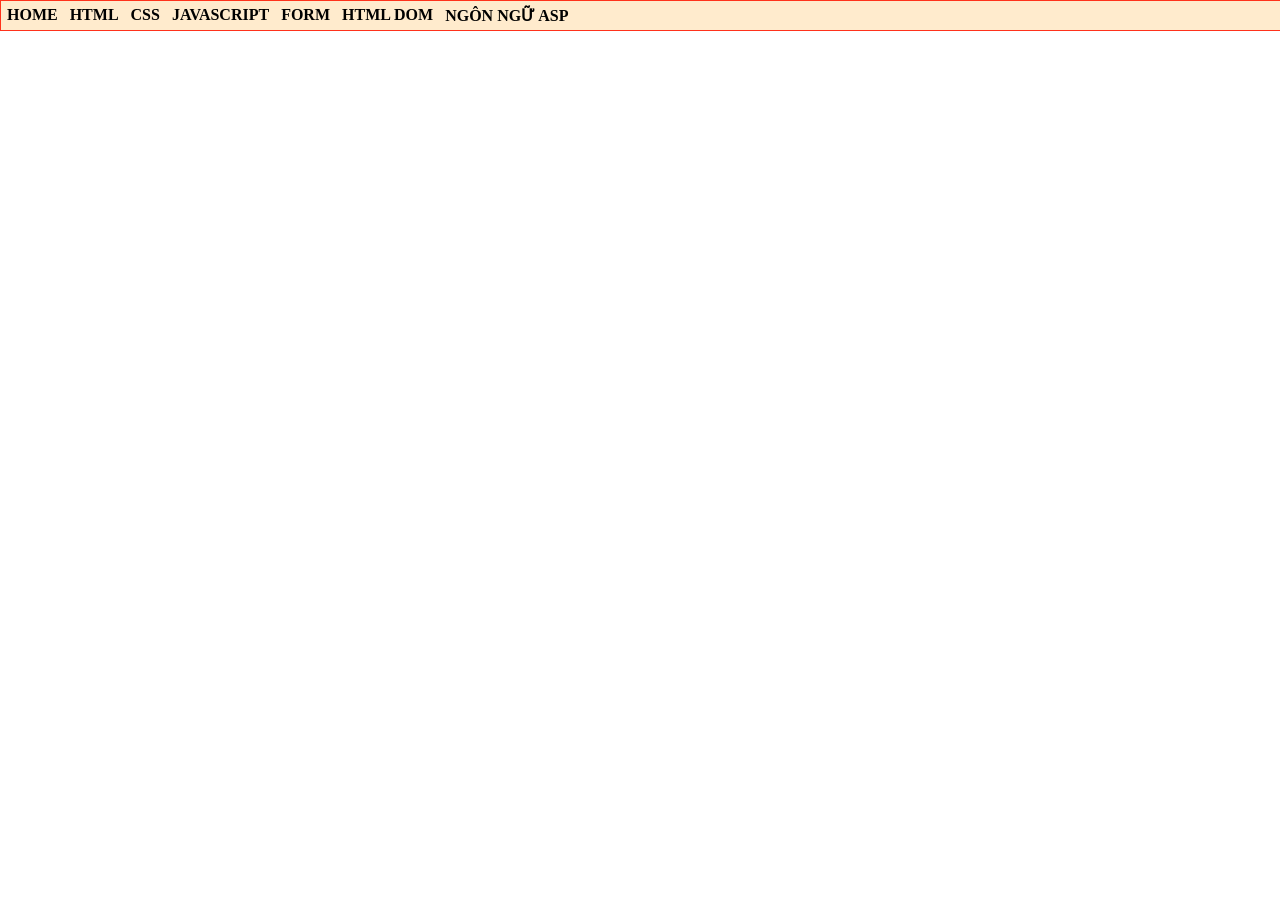
<file: index.html>
<html>
    <head>
        <title>Lê Mai Quỳnh - K244161805</title>
        <style>
            @import url(main.css);
        </style>
    </head>
    <body>
        <div id="container">  
            <ul>
                <li> <a href="K244161805_LeMaiQuynh.html">HOME</a></li>
                <li> <a href="#">HTML</a></li>
                <li> <a href="#">CSS</a>
                    <ul>
                    <li> <a href="ex42.html">Bài tập 42</a></li>
                    <li> <a href="#">CSS CƠ BẢN</a></li>
                    <li> <a href="#">CSS NÂNG CAO</a></li>
                </ul>
                </li>
                <li> <a href="#">JAVASCRIPT</a>
                <ul>
                    <li> <a href="#">LESSON 01</a></li>
                    <li> <a href="#">LESSON 02</a></li>
                    <li> <a href="#">LESSON 03</a></li>
                </ul>
                </li>
                </li>
                <li> <a href="#">FORM</a>
                <ul>
                    <li> <a href="form/ClientGet.html">EXAMPLE</a></li>
                    <li> <a href="ex48/Register.html">BÀI 48</a></li>
                    <li> <a href="ex49/Online.html">BÀI 49</a></li>
                    <li> <a href="ex50/travel.html">BÀI 50</a></li>
                </ul>
                </li>
                <li> <a href="#">HTML DOM</a></li>
                <li> <a href="#">NGÔN NGỮ ASP</a></li>
            </ul>
        </div>
    </body>
</html>
</file>
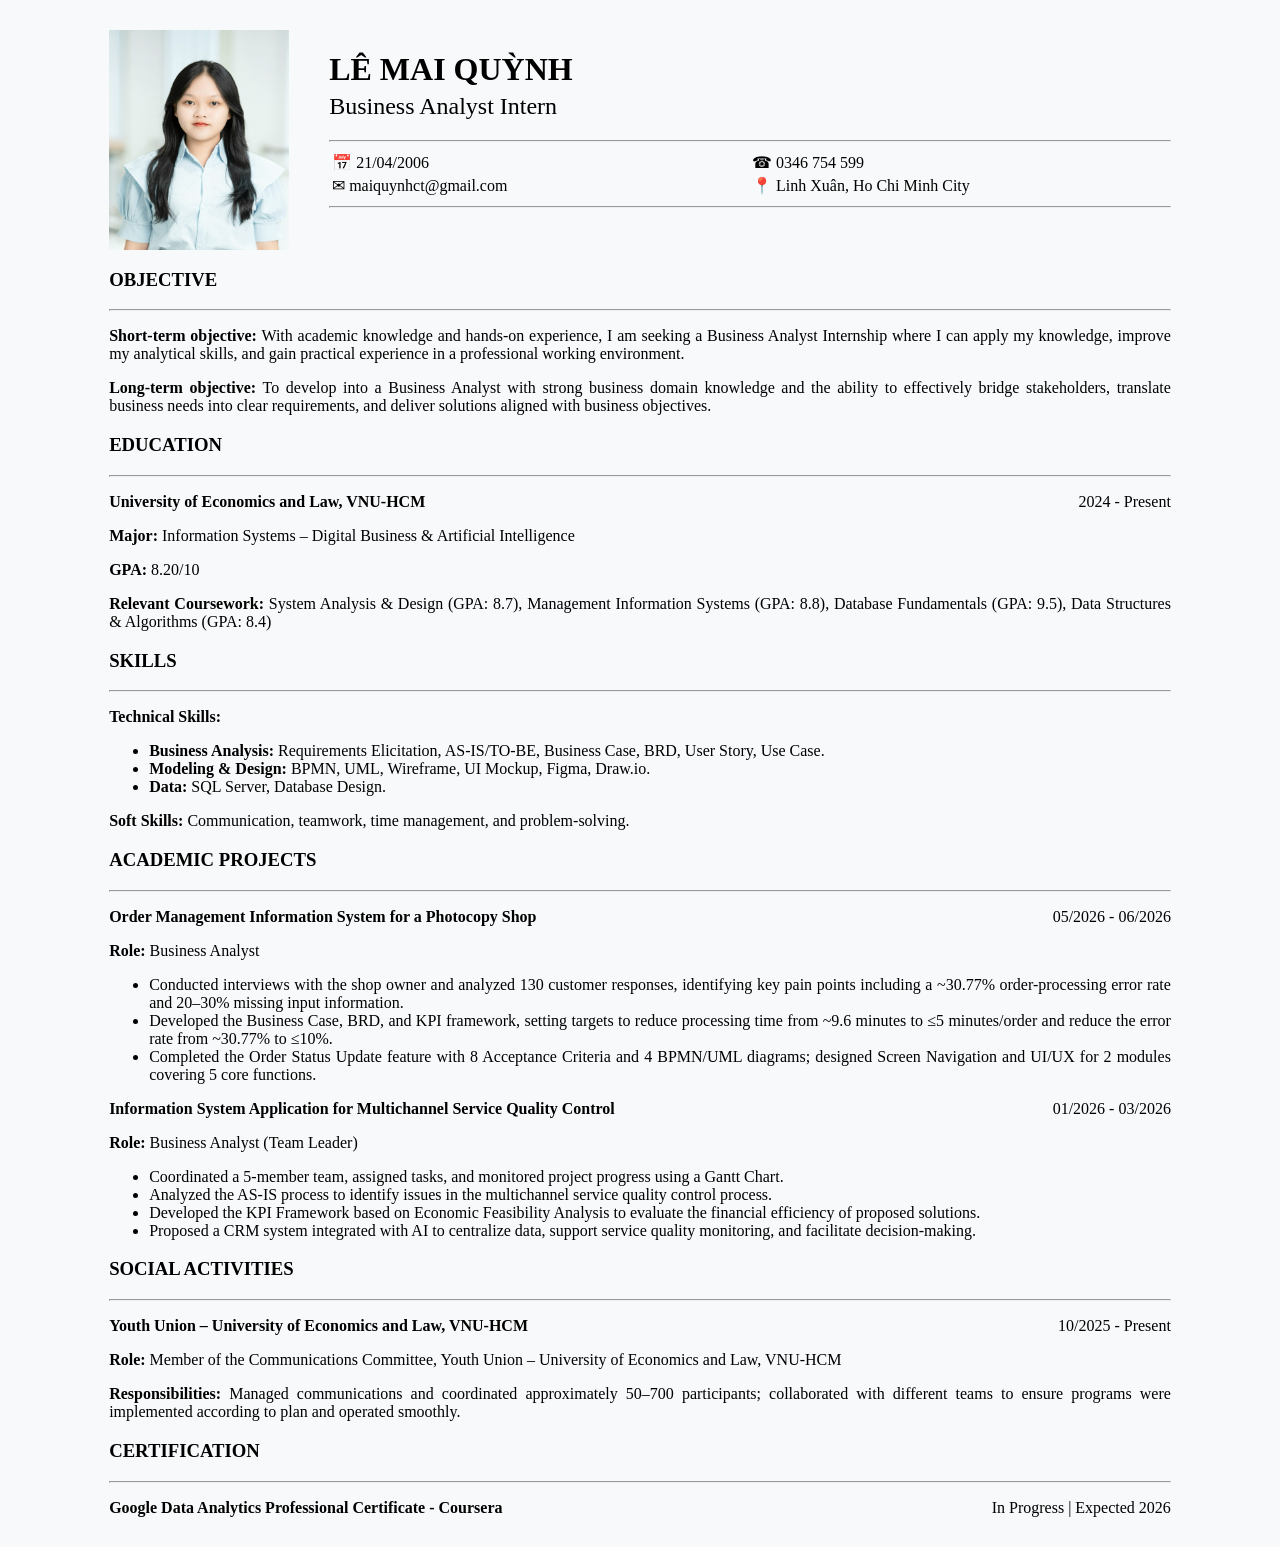
<file: K244161805_LeMaiQuynh.html>
<html>
    <head>
        <title>Le Mai Quynh - Business Analyst Intern</title>
    </head>
    <body style="background-color: #F8F9FA;">
    <div style="width: 84%; margin: 30px auto;">
        <div style="width: 100%; display: flex; align-items: flex-start;">
    <div style="text-align: center;">
        <img 
            src="avt.jpg" 
            style="width: 180px; height: 220px;" 
        />
    </div>

    <div style="width: 85%; margin-left: 40px;">
                    <h1 style="margin-bottom: 5px;">
                        LÊ MAI QUỲNH
                    </h1>
                    <h2 style="font-weight: normal; margin-top: 0;">
                        Business Analyst Intern
                    </h2>
                    <hr/>
                    <table style="width: 100%;">
                        <tr>
                            <td style="width: 50%;">
                                📅 21/04/2006
                            </td>
                            <td style="width: 50%;">
                                ☎ 0346 754 599
                            </td>
                        </tr>
                        <tr>
                            <td>
                                ✉ maiquynhct@gmail.com
                            </td>
                            <td>
                                📍 Linh Xuân, Ho Chi Minh City
                            </td>
                        </tr>
                    </table>
                    <hr/>
                </div>
            </div>
            <h3>
                OBJECTIVE
            </h3>
            <hr/>
            <p style="text-align: justify">
                <b>Short-term objective:</b>
                With academic knowledge and hands-on experience, I am seeking
                a Business Analyst Internship where I can apply my knowledge,
                improve my analytical skills, and gain practical experience
                in a professional working environment.
            </p>
            <p style="text-align: justify">
                <b>Long-term objective:</b>
                To develop into a Business Analyst with strong business domain
                knowledge and the ability to effectively bridge stakeholders,
                translate business needs into clear requirements, and deliver
                solutions aligned with business objectives.
            </p>
            <h3>
                EDUCATION
            </h3>
            <hr/>
            <p>
                <b>University of Economics and Law, VNU-HCM</b>
                <span style="float: right;">
                    2024 - Present
                </span>
            </p>
            <p>
                <b>Major:</b>
                Information Systems – Digital Business & Artificial Intelligence
            </p>
            <p>
                <b>GPA:</b>
                8.20/10
            </p>
            <p style="text-align: justify">
                <b>Relevant Coursework:</b>
                System Analysis & Design (GPA: 8.7),
                Management Information Systems (GPA: 8.8),
                Database Fundamentals (GPA: 9.5),
                Data Structures & Algorithms (GPA: 8.4)
            </p>
            <h3>
                SKILLS
            </h3>
            <hr/>
            <p style="text-align: justify">
                <b>Technical Skills:</b>
            </p>
            <ul>
                <li>
                    <b>Business Analysis:</b>
                    Requirements Elicitation, AS-IS/TO-BE,
                    Business Case, BRD, User Story, Use Case.
                </li>
                <li>
                    <b>Modeling & Design:</b>
                    BPMN, UML, Wireframe, UI Mockup, Figma, Draw.io.
                </li>
                <li>
                    <b>Data:</b>
                    SQL Server, Database Design.
                </li>
            </ul>
            <p style="text-align: justify">
                <b>Soft Skills:</b>
                Communication, teamwork, time management, and problem-solving.
            </p>
            <h3>
                ACADEMIC PROJECTS
            </h3>
            <hr/>
            <p>
                <b>
                    Order Management Information System for a Photocopy Shop
                </b>
                <span style="float: right;">
                    05/2026 - 06/2026
                </span>
            </p>
            <p>
                <b>Role:</b>
                Business Analyst
            </p>
            <ul style="text-align: justify">
                <li>
                    Conducted interviews with the shop owner and analyzed
                    130 customer responses, identifying key pain points
                    including a ~30.77% order-processing error rate
                    and 20–30% missing input information.
                </li>
                <li>
                    Developed the Business Case, BRD, and KPI framework,
                    setting targets to reduce processing time from
                    ~9.6 minutes to ≤5 minutes/order and reduce the
                    error rate from ~30.77% to ≤10%.
                </li>
                <li>
                    Completed the Order Status Update feature with
                    8 Acceptance Criteria and 4 BPMN/UML diagrams;
                    designed Screen Navigation and UI/UX for
                    2 modules covering 5 core functions.
                </li>
            </ul>
            <p>
                <b>
                    Information System Application for Multichannel Service Quality Control
                </b>
                <span style="float: right;">
                    01/2026 - 03/2026
                </span>
            </p>
            <p>
                <b>Role:</b>
                Business Analyst (Team Leader)
            </p>
            <ul style="text-align: justify">
                <li>
                    Coordinated a 5-member team, assigned tasks,
                    and monitored project progress using a Gantt Chart.
                </li>
                <li>

                    Analyzed the AS-IS process to identify issues
                    in the multichannel service quality control process.
                </li>
                <li>
                    Developed the KPI Framework based on
                    Economic Feasibility Analysis to evaluate
                    the financial efficiency of proposed solutions.
                </li>
                <li>

                    Proposed a CRM system integrated with AI to
                    centralize data, support service quality monitoring,
                    and facilitate decision-making.
                </li>
            </ul>
            <h3>
                SOCIAL ACTIVITIES
            </h3>
            <hr/>
            <p>
                <b>
                    Youth Union – University of Economics and Law, VNU-HCM
                </b>
                <span style="float: right;">
                    10/2025 - Present
                </span>
            </p>
            <p style="text-align: justify">
                <b>Role:</b>
                Member of the Communications Committee,
                Youth Union – University of Economics and Law, VNU-HCM
            </p>
            <p style="text-align: justify">
                <b>Responsibilities:</b>
                Managed communications and coordinated approximately
                50–700 participants; collaborated with different teams
                to ensure programs were implemented according to plan and
                operated smoothly.
            </p>
            <h3>
                CERTIFICATION
            </h3>
            <hr/>
            <p>
                <b>
                    Google Data Analytics Professional Certificate - Coursera
                </b>
                <span style="float: right;">
                    In Progress | Expected 2026
                </span>
            </p>
        </div>
    </body>
</html>
</file>
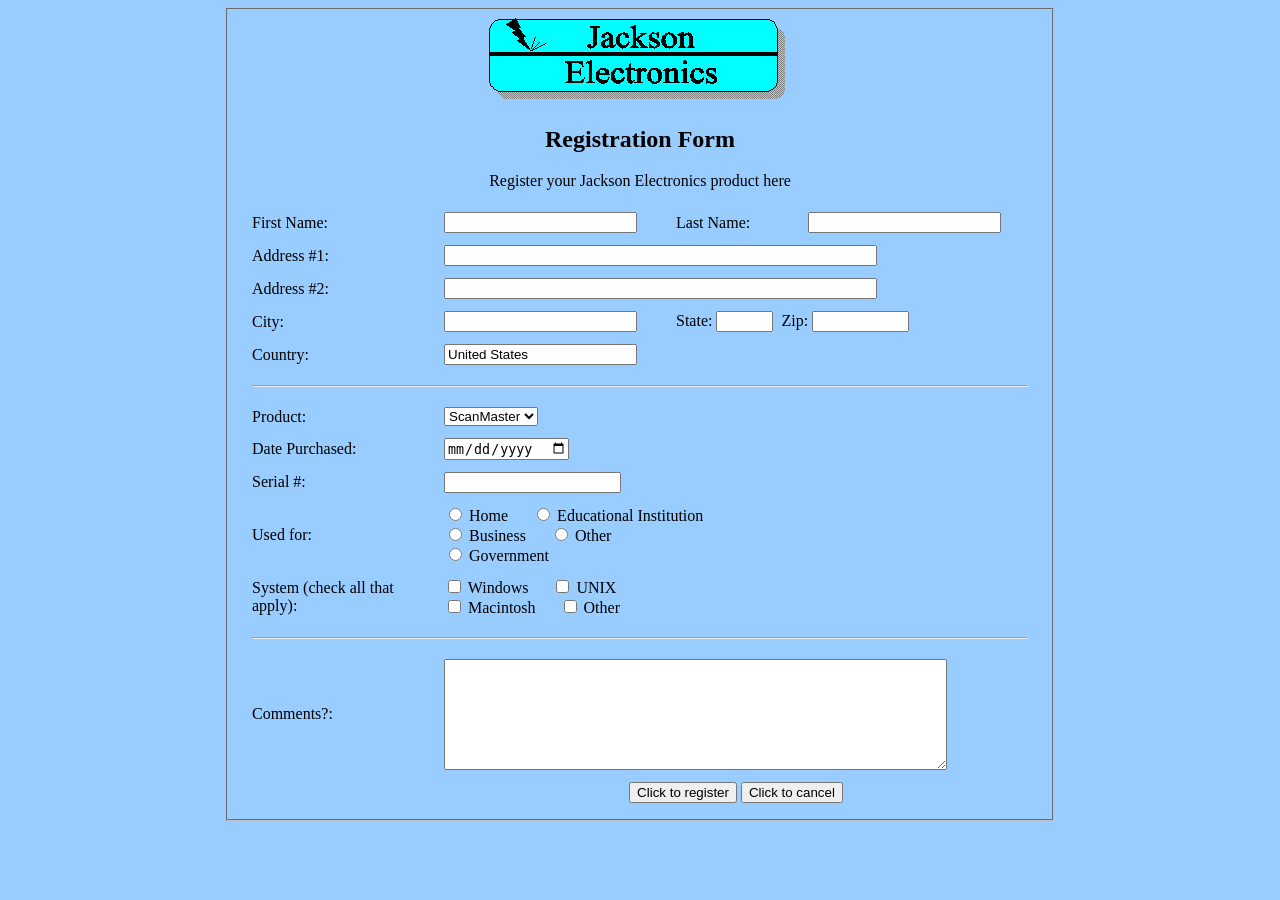
<file: ex48/Register.html>
<html>
    <head>
        <title>Register</title>
        <script>
            function registerForm() {
                alert("Đăng ký thành công!");
            }
            function cancelForm() {
                document.getElementById("registerForm").reset();
                /* Xóa luôn các giá trị mặc định */
                document.getElementById("country").value = "";
                document.getElementById("product").value = "";
                var radios = document.getElementsByName("usedfor");
                for (var i = 0; i < radios.length; i++) {
                    radios[i].checked = false;
                }
                var systems = document.getElementsByName("system");
                for (var i = 0; i < systems.length; i++) {
                    systems[i].checked = false;
                }
            }
        </script>
    </head>
    <body bgcolor="#99CCFF">
        <form>
            <fieldset style="width: 800px; margin: auto;">
                <div align="center">
                    <img src="Jackson.gif" alt="Jackson Electronics">
                </div>
                <h2 align="center">Registration Form</h2>

                <p align="center">
                    Register your Jackson Electronics product here
                </p>
                <table align="center" cellpadding="5">
                    <table align="center" cellpadding="6" cellspacing="0">
                    <tr>
                        <td width="180">First Name:</td>
                        <td width="220">
                            <input type="text" name="firstname" id="firstname" size="22">
                        </td>

                        <td width="120">Last Name:</td>
                        <td width="220">
                            <input type="text" name="lastname" id="lastname" size="22">
                        </td>
                    </tr>

                    <tr>
                        <td>Address #1:</td>
                        <td colspan="3">
                            <input type="text" name="address1" id="address1" size="52">
                        </td>
                    </tr>

                    <tr>
                        <td>Address #2:</td>
                        <td colspan="3">
                            <input type="text" name="address2" id="address2" size="52">
                        </td>
                    </tr>

                    <tr>
                        <td>City:</td>
                        <td>
                            <input type="text" name="city" id="city" size="22">
                        </td>

                        <td colspan="2">
                            State:
                            <input type="text" name="state" id="state" size="5">

                            &nbsp;Zip:
                            <input type="text" name="zip" id="zip" size="10">
                        </td>
                    </tr>

                    <tr>
                        <td>Country:</td>
                        <td colspan="3">
                            <input type="text" name="country" id="country" value="United States" size="22">
                        </td>
                    </tr>
                    <tr>
                        <td colspan="4">
                            <hr>
                        </td>
                    </tr>
                    <tr>
                        <td>Product:</td>
                        <td>
                            <select name="product" id="product">
                                <option value="ScanMaster">
                                    ScanMaster
                                </option>
                                <option value="LaserPrint">
                                    LaserPrint
                                </option>
                                <option value="PrintMaster">
                                    PrintMaster
                                </option>
                            </select>
                        </td>
                    </tr>
                    <tr>
                        <td>Date Purchased:</td>
                        <td>
                            <input type="date"
                                name="datePurchased"
                                id="datePurchased">
                        </td>
                    </tr>
                    <tr>
                        <td>Serial #:</td>
                        <td>
                            <input type="text"
                                name="serial"
                                id="serial">
                        </td>
                    </tr>
                    <tr>
                        <td>Used for:</td>
                        <td colspan="3">

                            <input type="radio"
                                name="usedfor"
                                value="Home"
                                id="home">
                            <label for="home">
                                Home
                            </label>
                            &nbsp;&nbsp;&nbsp;&nbsp;
                            <input type="radio"
                                name="usedfor"
                                value="Educational Institution"
                                id="education">
                            <label for="education">
                                Educational Institution
                            </label>
                            <br>
                            <input type="radio"
                                name="usedfor"
                                value="Business"
                                id="business">
                            <label for="business">
                                Business
                            </label>
                            &nbsp;&nbsp;&nbsp;&nbsp;
                            <input type="radio"
                                name="usedfor"
                                value="Other"
                                id="otherUsed">
                            <label for="otherUsed">
                                Other
                            </label>
                            <br>
                            <input type="radio"
                                name="usedfor"
                                value="Government"
                                id="government">
                            <label for="government">
                                Government
                            </label>
                        </td>
                    </tr>
                    <tr>
                        <td>
                            System (check all that apply):
                        </td>
                        <td colspan="3">
                            <input type="checkbox"
                                name="system"
                                value="Windows"
                                id="windows">
                            <label for="windows">
                                Windows
                            </label>
                            &nbsp;&nbsp;&nbsp;&nbsp;
                            <input type="checkbox"
                                name="system"
                                value="UNIX"
                                id="unix">
                            <label for="unix">
                                UNIX
                            </label>
                            <br>
                            <input type="checkbox"
                                name="system"
                                value="Macintosh"
                                id="macintosh">
                            <label for="macintosh">
                                Macintosh
                            </label>
                            &nbsp;&nbsp;&nbsp;&nbsp;
                            <input type="checkbox"
                                name="system"
                                value="Other"
                                id="otherSystem">
                            <label for="otherSystem">
                                Other
                            </label>
                        </td>
                    </tr>
                    <tr>
                        <td colspan="4">
                            <hr>
                        </td>
                    </tr>
                    <tr>
                        <td>Comments?:</td>
                        <td colspan="3">
                            <textarea
                                name="comments"
                                id="comments"
                                rows="7"
                                cols="60">
                            </textarea>
                        </td>
                    </tr>
                    <tr>
                        <td></td>
                        <td colspan="3" align="center">
                            <input type="button"
                                value="Click to register"
                                onclick="registerForm()">
                            <input type="button"
                                value="Click to cancel"
                                onclick="cancelForm()">
                        </td>
                    </tr>
                </table>
            </fieldset>
        </form>
    </body>
</html>
</file>
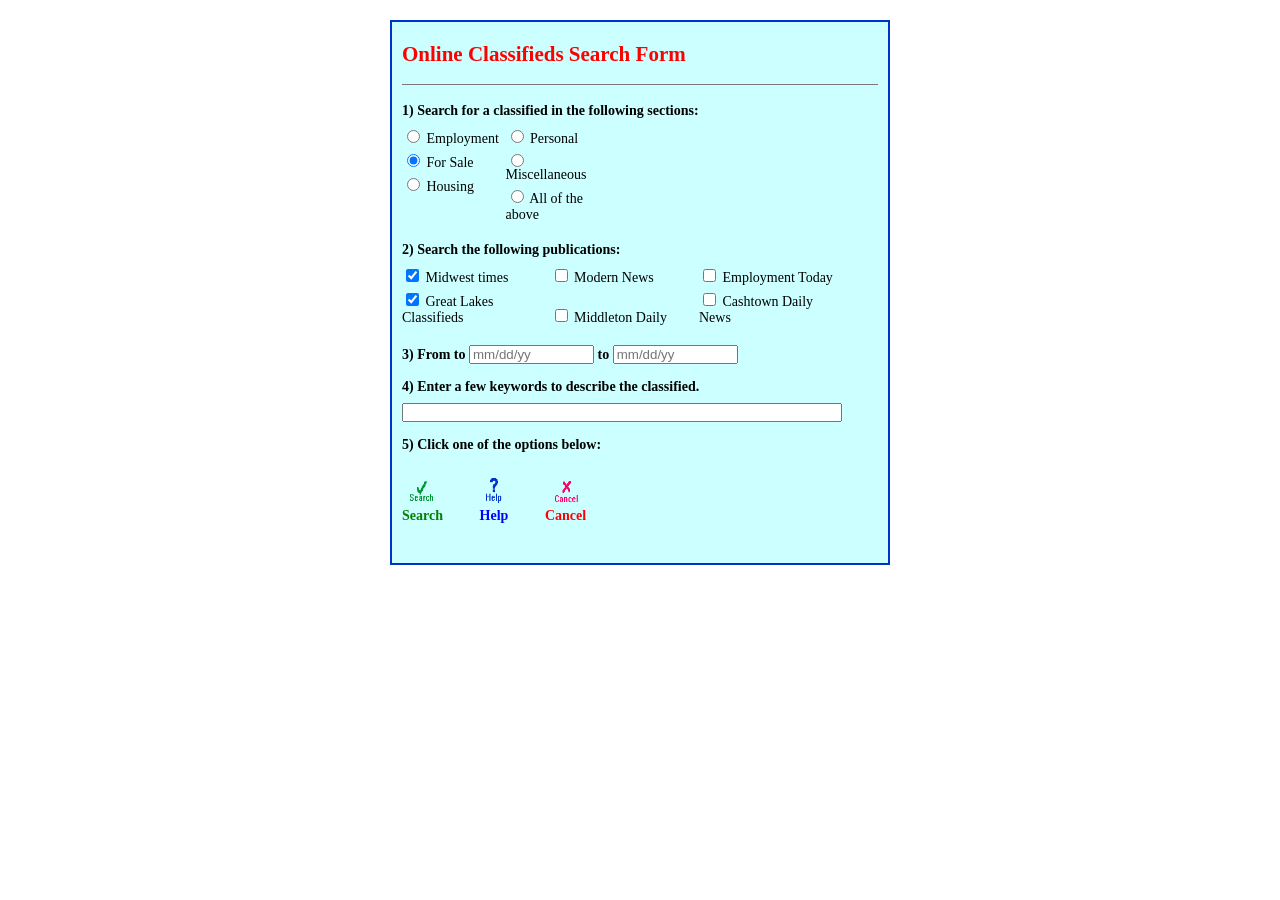
<file: ex49/Online.html>
<html>
<head>
    <meta charset="UTF-8">
    <title>Online Classifieds Search Form</title>

    <style>
        body {
            background-color: white;
            font-family: "Times New Roman", Times, serif;
            font-size: 14px;
        }

        .form-container {
            width: 500px;
            margin: 20px auto;
            padding: 20px 10px 25px 10px;

            background-color: #CCFFFF;
            border: 2px solid #0033CC;

            box-sizing: border-box;
        }

        h1 {
            color: red;
            font-size: 21px;
            margin: 0 0 18px 0;
            padding-bottom: 17px;

            border-bottom: 1px solid #777;
        }

        .question {
            margin-top: 15px;
            margin-bottom: 10px;
        }

        .question-title {
            font-weight: bold;
            margin-bottom: 8px;
        }

        .radio-column {
            display: inline-block;
            width: 100px;
            vertical-align: top;
        }

        .radio-column label {
            display: block;
            margin-bottom: 4px;
        }

        .publication {
            display: inline-block;
            width: 145px;
            margin-bottom: 4px;
        }

        input[type="text"] {
            height: 19px;
            box-sizing: border-box;
        }

        .date-input {
            width: 125px;
        }

        .keyword {
            width: 440px;
            height: 20px;
        }

        .actions {
            margin-top: 20px;
            display: flex;
            gap: 35px;
            align-items: center;
        }

        .action {
            text-align: center;
            cursor: pointer;
        }

        .action img {
            display: block;
            width: 32px;
            height: 32px;
            margin: 0 auto 3px auto;
        }

        .search-text {
            color: green;
            font-weight: bold;
        }

        .help-text {
            color: blue;
            font-weight: bold;
        }

        .cancel-text {
            color: red;
            font-weight: bold;
        }
    </style>

    <script>

        // SEARCH
        function searchClassified() {

            var section = document.querySelector(
                'input[name="section"]:checked'
            );

            var publications = document.querySelectorAll(
                'input[name="publication"]:checked'
            );

            var fromDate = document.getElementById("fromDate").value;
            var toDate = document.getElementById("toDate").value;
            var keyword = document.getElementById("keyword").value;

            if (section == null) {
                alert("Vui lòng chọn một mục tìm kiếm!");
                return;
            }

            if (publications.length == 0) {
                alert("Vui lòng chọn ít nhất một publication!");
                return;
            }

            alert(
                "Đang tìm kiếm classified...\n\n" +
                "Section: " + section.value + "\n" +
                "From: " + fromDate + "\n" +
                "To: " + toDate + "\n" +
                "Keywords: " + keyword
            );
        }


        // HELP
        function showHelp() {

            var section = document.querySelector(
                'input[name="section"]:checked'
            );

            if (section == null) {
                alert(
                    "Help\n\n" +
                    "Vui lòng chọn một mục để xem hướng dẫn."
                );
                return;
            }

            var message = "";

            switch (section.value) {

                case "Employment":
                    message =
                        "Help - Employment\n\n" +
                        "Tìm các thông tin tuyển dụng.";
                    break;

                case "Personal":
                    message =
                        "Help - Personal\n\n" +
                        "Tìm các tin đăng cá nhân.";
                    break;

                case "For Sale":
                    message =
                        "Help - For Sale\n\n" +
                        "Tìm các sản phẩm được rao bán.";
                    break;

                case "Miscellaneous":
                    message =
                        "Help - Miscellaneous\n\n" +
                        "Tìm các tin đăng khác.";
                    break;

                case "Housing":
                    message =
                        "Help - Housing\n\n" +
                        "Tìm các thông tin nhà ở.";
                    break;

                case "All":
                    message =
                        "Help - All\n\n" +
                        "Tìm kiếm tất cả các loại classified.";
                    break;
            }

            alert(message);
        }


        // CANCEL
        function cancelForm() {
            document.getElementById("classifiedForm").reset();
        }

    </script>

</head>

<body>

<div class="form-container">

    <h1>
        Online Classifieds Search Form
    </h1>

    <form id="classifiedForm">

        <!-- Câu 1 -->
        <div class="question">

            <div class="question-title">
                1) Search for a classified in the following sections:
            </div>

            <div class="radio-column">

                <label>
                    <input
                        type="radio"
                        name="section"
                        value="Employment">
                    Employment
                </label>

                <label>
                    <input
                        type="radio"
                        name="section"
                        value="For Sale"
                        checked>
                    For Sale
                </label>

                <label>
                    <input
                        type="radio"
                        name="section"
                        value="Housing">
                    Housing
                </label>

            </div>

            <div class="radio-column">

                <label>
                    <input
                        type="radio"
                        name="section"
                        value="Personal">
                    Personal
                </label>

                <label>
                    <input
                        type="radio"
                        name="section"
                        value="Miscellaneous">
                    Miscellaneous
                </label>

                <label>
                    <input
                        type="radio"
                        name="section"
                        value="All">
                    All of the above
                </label>

            </div>

        </div>


        <!-- Câu 2 -->
        <div class="question">

            <div class="question-title">
                2) Search the following publications:
            </div>

            <label class="publication">
                <input
                    type="checkbox"
                    name="publication"
                    value="Midwest times"
                    checked>
                Midwest times
            </label>

            <label class="publication">
                <input
                    type="checkbox"
                    name="publication"
                    value="Modern News">
                Modern News
            </label>

            <label class="publication">
                <input
                    type="checkbox"
                    name="publication"
                    value="Employment Today">
                Employment Today
            </label>

            <br>

            <label class="publication">
                <input
                    type="checkbox"
                    name="publication"
                    value="Great Lakes Classifieds"
                    checked>
                Great Lakes Classifieds
            </label>

            <label class="publication">
                <input
                    type="checkbox"
                    name="publication"
                    value="Middleton Daily">
                Middleton Daily
            </label>

            <label class="publication">
                <input
                    type="checkbox"
                    name="publication"
                    value="Cashtown Daily News">
                Cashtown Daily News
            </label>

        </div>


        <!-- Câu 3 -->
        <div class="question">

            <div class="question-title">
                3) From to
                <input
                    type="text"
                    id="fromDate"
                    class="date-input"
                    placeholder="mm/dd/yy">

                to

                <input
                    type="text"
                    id="toDate"
                    class="date-input"
                    placeholder="mm/dd/yy">
            </div>

        </div>


        <!-- Câu 4 -->
        <div class="question">

            <div class="question-title">
                4) Enter a few keywords to describe the classified.
            </div>

            <input
                type="text"
                id="keyword"
                class="keyword">

        </div>


        <!-- Câu 5 -->
        <div class="question">

            <div class="question-title">
                5) Click one of the options below:
            </div>

            <div class="actions">

                <!-- Search -->
                <div
                    class="action"
                    onclick="searchClassified()">

                    <img
                        src="Search.gif"
                        alt="Search">

                    <div class="search-text">
                        Search
                    </div>

                </div>


                <!-- Help -->
                <div
                    class="action"
                    onclick="showHelp()">

                    <img
                        src="Help.gif"
                        alt="Help">

                    <div class="help-text">
                        Help
                    </div>

                </div>


                <!-- Cancel -->
                <div
                    class="action"
                    onclick="cancelForm()">

                    <img
                        src="Cancel.gif"
                        alt="Cancel">

                    <div class="cancel-text">
                        Cancel
                    </div>

                </div>

            </div>

        </div>

    </form>

</div>

</body>
</html>
</file>
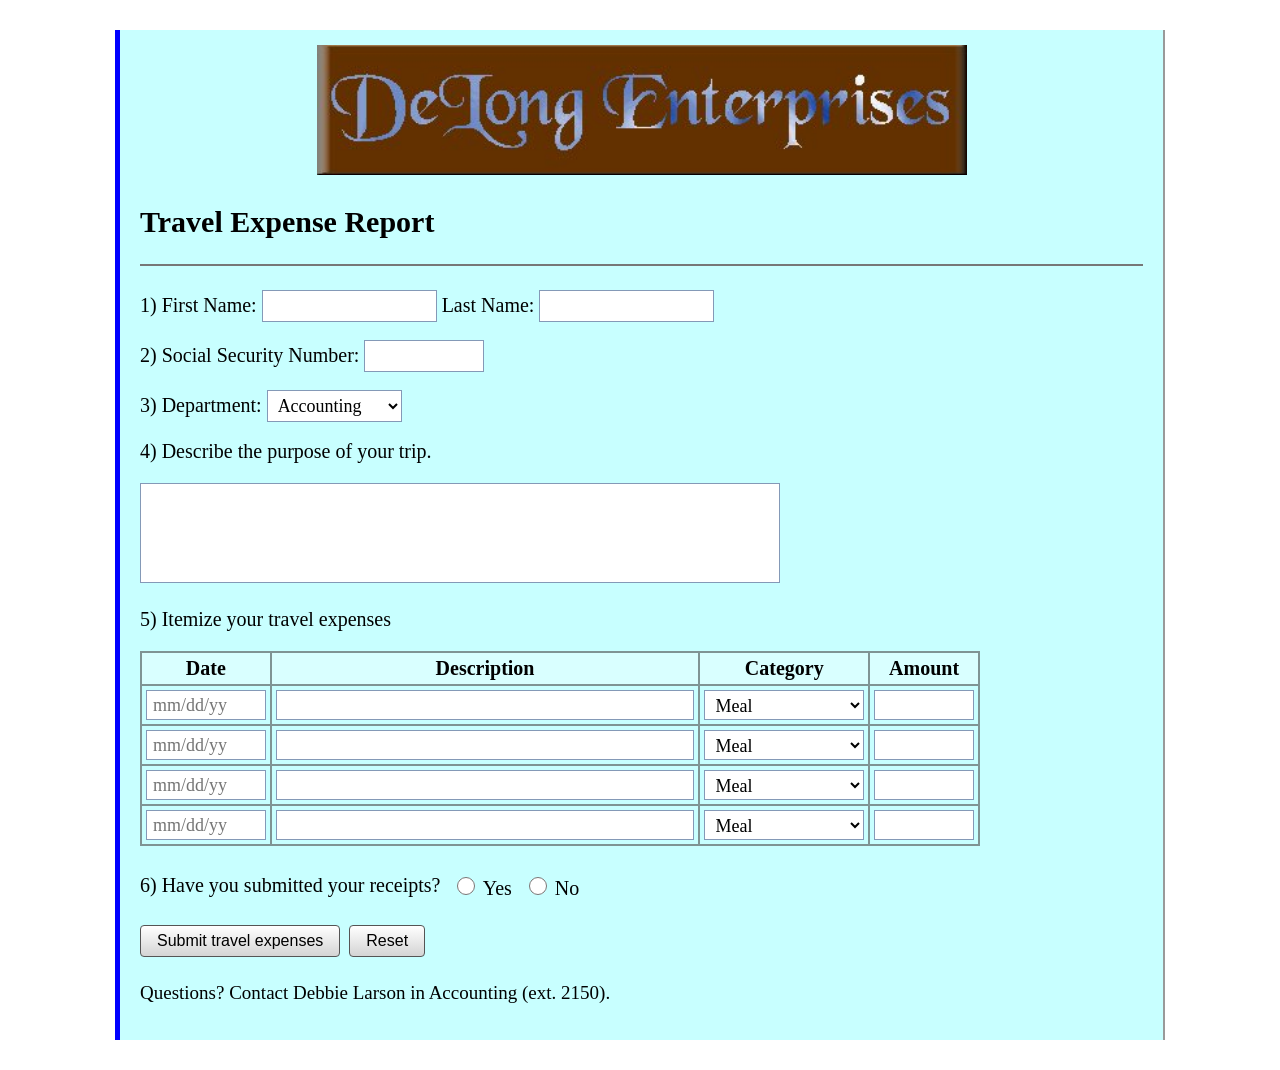
<file: ex50/travel.html>
<html>
    <head>
        <meta charset="UTF-8">
        <meta name="viewport" content="width=device-width, initial-scale=1.0">
        <title>Travel Expense Report</title>
        <style>
            * {
                box-sizing: border-box;
            }
            body {
                margin: 0;
                padding: 30px;
                font-family: "Times New Roman", serif;
                background-color: white;
            }
            .form-container {
                width: 1050px;
                min-height: 900px;
                margin: auto;
                background-color: #c8ffff;
                border-left: 5px solid blue;
                border-right: 2px solid #999;
                padding: 15px 20px 20px;
            }
            .logo {
                text-align: center;
                margin-bottom: 30px;
            }
            .logo img {
                width: 650px;
                height: auto;
            }
            h2 {
                font-size: 30px;
                margin: 15px 0 25px;
            }
            hr {
                border: none;
                border-top: 2px solid #777;
                margin-bottom: 24px;
            }
            .form-row {
                margin-bottom: 18px;
                font-size: 20px;
            }
            label {
                vertical-align: middle;
            }
            input[type="text"],
            input[type="date"],
            select,
            textarea {
                font-family: "Times New Roman", serif;
                font-size: 18px;
                border: 1px solid #8499b7;
                background: white;
                padding: 4px 6px;
            }
            .name-input {
                width: 175px;
                height: 32px;
            }
            .ssn-input {
                width: 120px;
                height: 32px;
            }
            .department-select {
                width: 135px;
                height: 32px;
            }
            textarea {
                display: block;
                width: 640px;
                height: 100px;
                resize: none;
                margin-top: 20px;
            }
            /* Expense table */
            .expense-section {
                margin-top: 25px;
            }
            .expense-title {
                font-size: 20px;
                margin-bottom: 20px;
            }
            table {
                border-collapse: collapse;
                width: 840px;
                background-color: transparent;
            }
            th,
            td {
                border: 2px solid #7f9494;
                padding: 4px;
            }
            th {
                font-size: 20px;
                background-color: #d9ffff;
                text-align: center;
            }
            td input,
            td select {
                width: 100%;
                height: 30px;
            }
            .date-col {
                width: 130px;
            }
            .description-col {
                width: 430px;
            }
            .category-col {
                width: 170px;
            }
            .amount-col {
                width: 110px;
            }
            .receipt-row {
                margin-top: 28px;
                font-size: 20px;
            }
            .receipt-row input[type="radio"] {
                width: 18px;
                height: 18px;
                margin-left: 12px;
                cursor: pointer;
            }
            .button-row {
                margin-top: 25px;
            }
            button {
                font-family: Arial, sans-serif;
                font-size: 16px;
                padding: 6px 16px;
                margin-right: 5px;
                border: 1px solid #555;
                border-radius: 4px;
                background: linear-gradient(#ffffff, #d4d4d4);
                cursor: pointer;
            }
            button:hover {
                background: #e5e5e5;
            }
            button:active {
                transform: translateY(1px);
            }
            .contact {
                margin-top: 25px;
                font-size: 19px;
            }
            @media (max-width: 1100px) {
                .form-container {
                    width: 100%;
                }
                .logo {
                    width: 70%;
                }
                table {
                    width: 100%;
                }
                textarea {
                    width: 65%;
                }
            }
        </style>
    </head>
    <body>
        <div class="form-container">
            <div class="logo">
                <img src="DeLong.jpg" alt="DeLong Enterprises">
            </div>
            <h2>Travel Expense Report</h2>
            <hr>
            <form id="expenseForm">
                <div class="form-row">
                    <label>
                        1) First Name:
                        <input
                            type="text"
                            id="firstName"
                            class="name-input"
                        >
                    </label>
                    <label>
                        Last Name:
                        <input
                            type="text"
                            id="lastName"
                            class="name-input"
                        >
                    </label>
                </div>
                <div class="form-row">
                    <label>
                        2) Social Security Number:
                        <input
                            type="text"
                            id="ssn"
                            class="ssn-input"
                        >
                    </label>
                </div>
                <div class="form-row">
                    <label>
                        3) Department:
                        <select id="department" class="department-select">
                            <option value="Accounting">Accounting</option>
                            <option value="Sales">Sales</option>
                            <option value="Marketing">Marketing</option>
                            <option value="IT">IT</option>
                            <option value="Human Resources">
                                Human Resources
                            </option>
                        </select>
                    </label>
                </div>
                <div class="form-row">
                    <label for="purpose">
                        4) Describe the purpose of your trip.
                    </label>
                    <textarea id="purpose"></textarea>
                </div>
                <div class="expense-section">
                    <div class="expense-title">
                        5) Itemize your travel expenses
                    </div>
                    <table>
                        <thead>
                        <tr>
                            <th class="date-col">Date</th>
                            <th class="description-col">Description</th>
                            <th class="category-col">Category</th>
                            <th class="amount-col">Amount</th>
                        </tr>
                        </thead>
                        <tbody>
                        <tr>
                            <td>
                                <input
                                    type="text"
                                    class="expense-date"
                                    placeholder="mm/dd/yy"
                                >
                            </td>
                            <td>
                                <input
                                    type="text"
                                    class="expense-description"
                                >
                            </td>
                            <td>
                                <select class="expense-category">
                                    <option value="Meal">Meal</option>
                                    <option value="Hotel">Hotel</option>
                                    <option value="Transportation">
                                        Transportation
                                    </option>
                                    <option value="Airfare">Airfare</option>
                                    <option value="Other">Other</option>
                                </select>
                            </td>
                            <td>
                                <input
                                    type="text"
                                    class="expense-amount"
                                >
                            </td>
                        </tr>
                        <tr>
                            <td>
                                <input
                                    type="text"
                                    class="expense-date"
                                    placeholder="mm/dd/yy"
                                >
                            </td>
                            <td>
                                <input
                                    type="text"
                                    class="expense-description"
                                >
                            </td>
                            <td>
                                <select class="expense-category">
                                    <option value="Meal">Meal</option>
                                    <option value="Hotel">Hotel</option>
                                    <option value="Transportation">
                                        Transportation
                                    </option>
                                    <option value="Airfare">Airfare</option>
                                    <option value="Other">Other</option>
                                </select>
                            </td>
                            <td>
                                <input
                                    type="text"
                                    class="expense-amount"
                                >
                            </td>
                        </tr>
                        <tr>
                            <td>
                                <input
                                    type="text"
                                    class="expense-date"
                                    placeholder="mm/dd/yy"
                                >
                            </td>
                            <td>
                                <input
                                    type="text"
                                    class="expense-description"
                                >
                            </td>
                            <td>
                                <select class="expense-category">
                                    <option value="Meal">Meal</option>
                                    <option value="Hotel">Hotel</option>
                                    <option value="Transportation">
                                        Transportation
                                    </option>
                                    <option value="Airfare">Airfare</option>
                                    <option value="Other">Other</option>
                                </select>
                            </td>
                            <td>
                                <input
                                    type="text"
                                    class="expense-amount"
                                >
                            </td>
                        </tr>
                        <tr>
                            <td>
                                <input
                                    type="text"
                                    class="expense-date"
                                    placeholder="mm/dd/yy"
                                >
                            </td>
                            <td>
                                <input
                                    type="text"
                                    class="expense-description"
                                >
                            </td>
                            <td>
                                <select class="expense-category">
                                    <option value="Meal">Meal</option>
                                    <option value="Hotel">Hotel</option>
                                    <option value="Transportation">
                                        Transportation
                                    </option>
                                    <option value="Airfare">Airfare</option>
                                    <option value="Other">Other</option>
                                </select>
                            </td>
                            <td>
                                <input
                                    type="text"
                                    class="expense-amount"
                                >
                            </td>
                        </tr>
                        </tbody>
                    </table>
                </div>
                <div class="receipt-row">
                    6) Have you submitted your receipts?
                    <label>
                        <input
                            type="radio"
                            name="receipt"
                            value="Yes"
                        >
                        Yes
                    </label>
                    <label>
                        <input
                            type="radio"
                            name="receipt"
                            value="No"
                        >
                        No
                    </label>
                </div>
                <div class="button-row">
                    <button type="submit">
                        Submit travel expenses
                    </button>
                    <button type="reset">
                        Reset
                    </button>
                </div>
                <div class="contact">
                    Questions? Contact Debbie Larson in Accounting (ext. 2150).
                </div>
            </form>
        </div>
        <script>
            const form = document.getElementById("expenseForm");
            form.addEventListener("submit", function(event) {
                event.preventDefault();
                const firstName =
                    document.getElementById("firstName").value;
                const lastName =
                    document.getElementById("lastName").value;
                /*Nếu người dùng nhập họ tên thì thông báo kèm theo tên.*/
                if (firstName !== "" || lastName !== "") {
                    alert(
                        "Submit thành công!\n" +
                        "Travel Expense Report của " +
                        firstName + " " + lastName +
                        " đã được gửi."
                    );
                } else {
                    alert("Submit thành công!");
                }
            });
            form.addEventListener("reset", function() {
                /*Sau khi nhấn Reset, trình duyệt tự động đưa form về giá trị ban đầu.*/
                setTimeout(function() {
                    alert("Form đã được reset!");
                }, 50);
            });
        </script>
    </body>
</html>
</file>
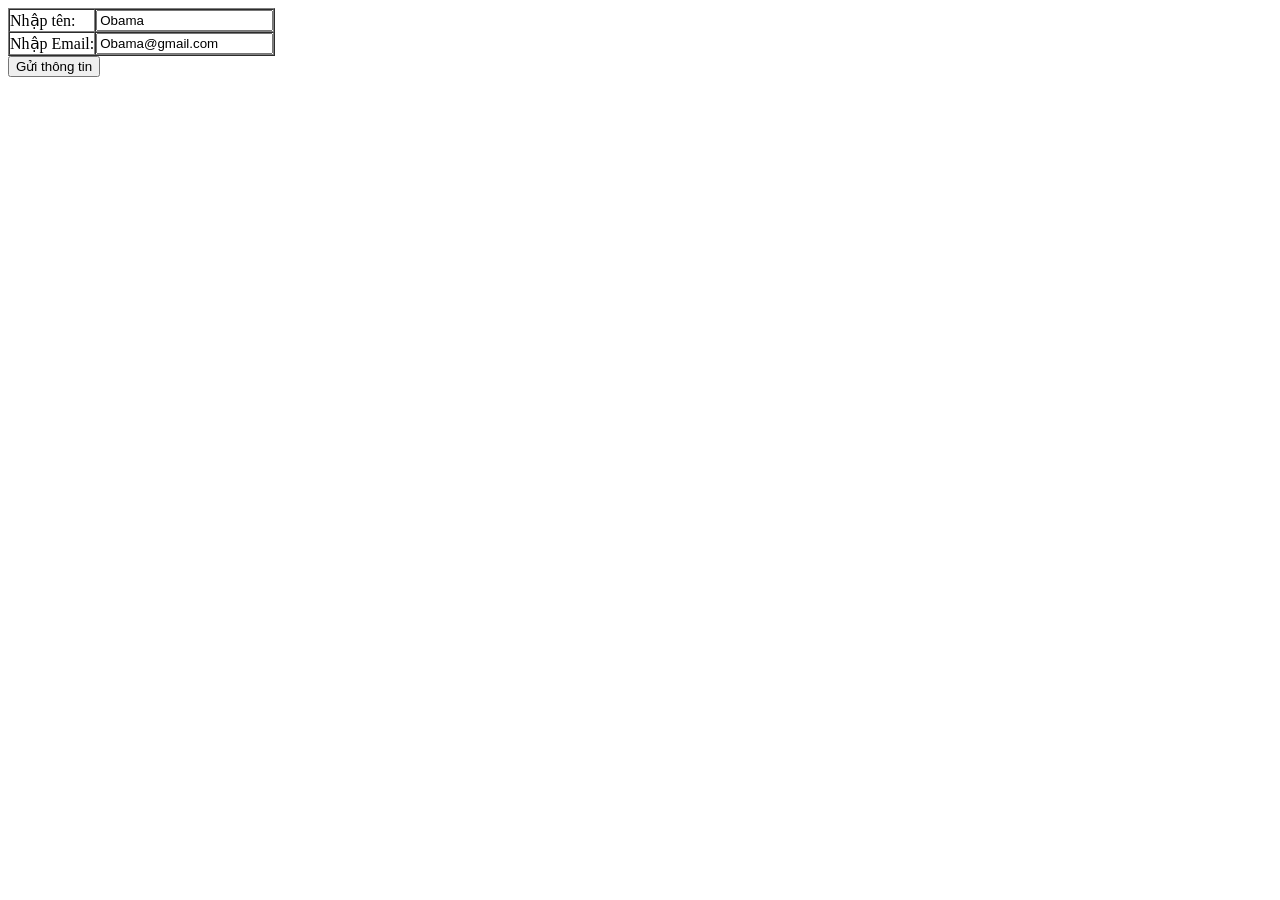
<file: form/ClientGet.html>
<html>
    <head>
        <tilte></tilte>
    </head>
    <body>
        <form action="ServerGet.html" method="get">
            <table border="1" cellpadding="0" cellspacing="0">
                <tr>
                    <td>Nhập tên:</td>
                    <td>
                        <input type="text" value="Obama" name="txtten" />
                    </td>
                </tr>

                <tr>
                    <td>Nhập Email:</td>
                    <td>
                        <input type="email" value="Obama@gmail.com" name="txtemail" />
                    </td>
                </tr>
            </table>

            <input type="submit" value="Gửi thông tin" />
        </form>
    </body>
</html>
</file>
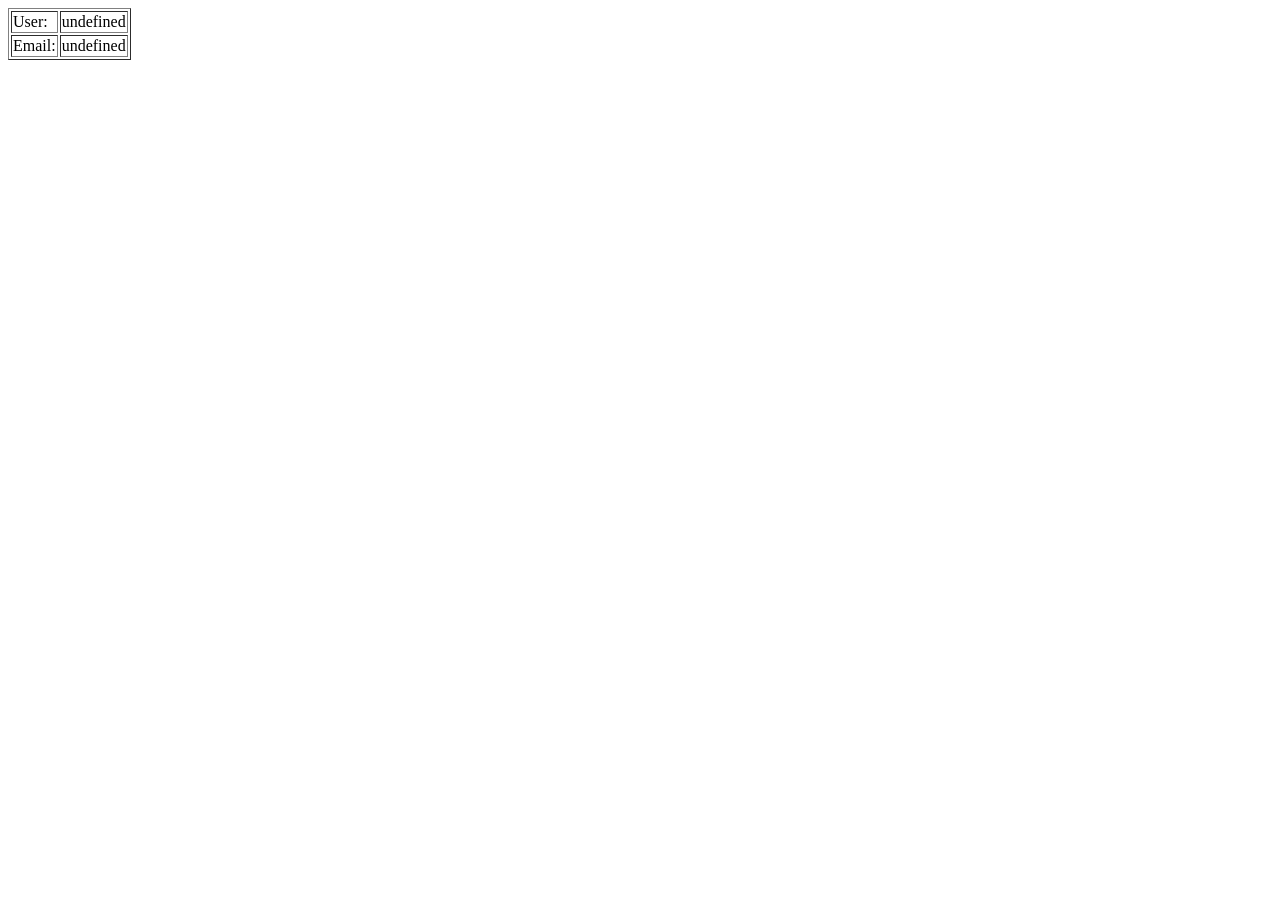
<file: form/ServerGet.html>
<html>
    <head>
        <meta charset="utf-8" />
        <title></title>
        <script>
            function getUrlVars() {
                var vars = {};

                var parts = window.location.href.replace(/[?&]+([^=&]+)=([^&]*)/gi,
                    function (m, key, value) {
                        vars[key] = value;
                    });

                return vars;
            }

            var ten = unescape(getUrlVars()["txtten"]);
            var email = unescape(getUrlVars()["txtemail"]);
        </script>
    </head>
    <body>
        <form>
            <table border="1">
                <tr>
                    <td>User:</td>
                    <td id="iduser"></td>
                </tr>

                <tr>
                    <td>Email:</td>
                    <td id="idemail"></td>
                </tr>
            </table>
        </form>
        <script>
            document.getElementById("iduser").innerHTML = ten;
            document.getElementById("idemail").innerHTML = email;
        </script>
    </body>
</html>
</file>
